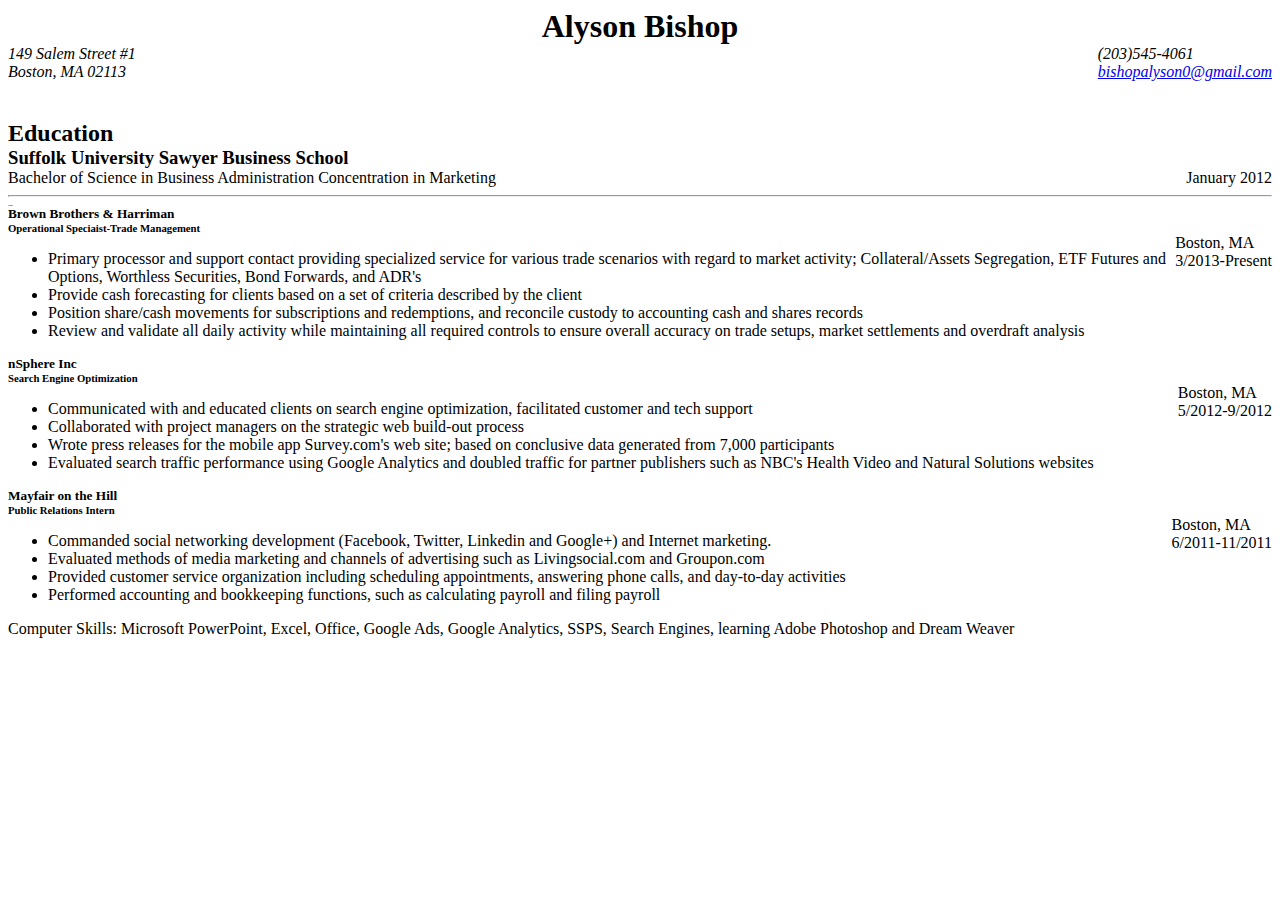
<file: basic-website/index.html>
<!DOCTYPE html>
<html>
	<head>
		<title>
			Alyson's Resume
		</title>
		<link rel="stylesheet" href="css/index.css">
	</head>
	<body>
		<h1>Alyson Bishop</h1>
		<address>149 Salem Street #1 <br>Boston, MA 02113</address>
		<address>(203)545-4061 <br><a href="mailto:bishopalyson90@gamilc.com">bishopalyson0@gmail.com</a></address>
		<hgroup>
			<h2>Education</h2>
			<h3>Suffolk University Sawyer Business School</h3>
		</hgroup>
			
			<time> January 2012</time>
			<p>Bachelor of Science in Business Administration 
				Concentration in Marketing</p>
			<hr>
			<h4>Experience</h4>
		</hr>
		<hgroup>
			<h5>Brown Brothers & Harriman</h5>
			<h6>Operational Speciaist-Trade Management</h6>
		</hgroup>
		<div>
			<p>Boston, MA</p>
			<time>3/2013-Present</time>
		</div>
		<ul>
			<li>Primary processor and support contact providing specialized service for various trade scenarios with regard to market activity; Collateral/Assets Segregation, ETF Futures and Options, Worthless Securities, Bond Forwards, and ADR's</li>
			<li>Provide cash forecasting for clients based on a set of criteria described by the client</li> 
			<li>Position share/cash movements for subscriptions and redemptions, and reconcile custody to accounting cash and shares records</li>
			<li>Review and validate all daily activity while maintaining all required controls to ensure overall accuracy on trade setups, market settlements and overdraft analysis</li>
		</ul>
		<hgroup>
			<h5>nSphere Inc</h5>
			<h6>Search Engine Optimization</h6>
		</hgroup>
		<div>
		<p>Boston, MA</p>
		<time>5/2012-9/2012</time>
		</div>
		<ul>
			<li>Communicated with and educated clients on search engine optimization, facilitated customer and tech support</li>
			<li>Collaborated with project managers on the strategic web build-out process</li>
			<li>Wrote press releases for the mobile app Survey.com's web site; based on conclusive data generated from 7,000 participants</li>
			<li>Evaluated search traffic performance using Google Analytics and doubled traffic for partner publishers such as NBC's Health Video and Natural Solutions websites</li>
		</ul>
		<hgroup>
			<h5>Mayfair on the Hill</h5>
			<h6>Public Relations Intern</h6>
		</hgroup>
		<div>
		<p>Boston, MA</p>
		<time>6/2011-11/2011</time>
		</div>
		<ul>
			<li>Commanded social networking development (Facebook, Twitter, Linkedin and Google+) and Internet marketing.</li>
			<li>Evaluated methods of media marketing and channels of advertising such as Livingsocial.com and Groupon.com</li>
			<li>Provided customer service organization including scheduling appointments, answering phone calls, and day-to-day activities</li>
			<li>Performed accounting and bookkeeping functions, such as calculating payroll and filing payroll</li>
		</ul>
		<p><span>Computer Skills</span>: Microsoft PowerPoint, Excel, Office, Google Ads, Google Analytics, SSPS, Search Engines, learning Adobe Photoshop and Dream Weaver</p>
	</body>
</html>
</file>
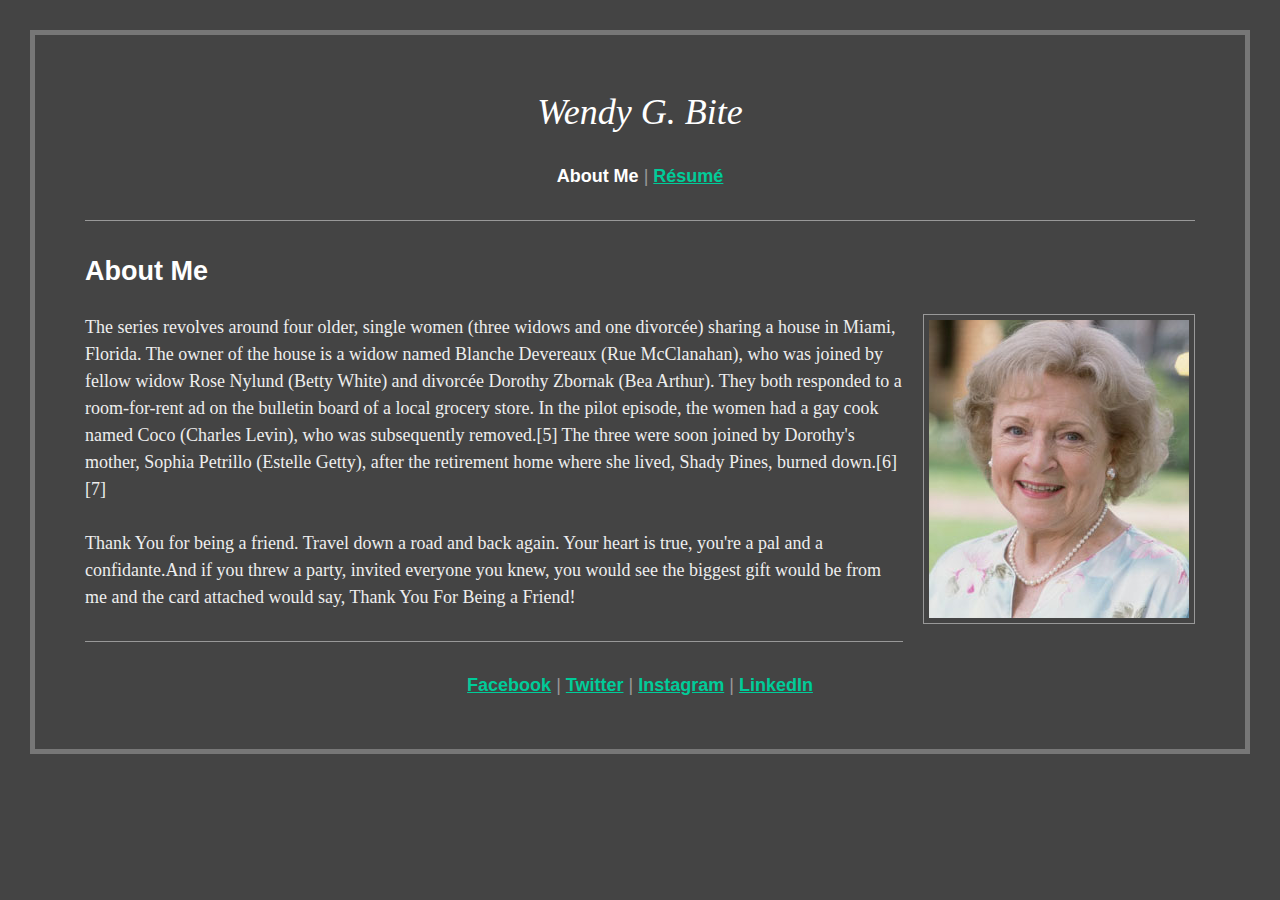
<file: class 2/02_css_basics (1)/solution/Wendy_Bite_Solution/index.html>
<!doctype html>
<html>
	<head>
		<meta charset="utf-8">
		<title>Wendy G. Bite</title>
		<link rel="stylesheet" href="css/style.css">
	</head>
	<body>
		
		<h1>Wendy G. Bite</h1>
		
		<nav>
			<strong>About Me</strong>
			|
			<a href="resume.html">Résumé</a>
		</nav>
		
		<hr>
		
		<h2>About Me</h2>
		
		<img src="img/Betty-White.jpg" alt="Wendy Bite">
		
		<p>The series revolves around four older, single women (three widows and one divorcée) sharing a house in Miami, Florida. The owner of the house is a widow named Blanche Devereaux (Rue McClanahan), who was joined by fellow widow Rose Nylund (Betty White) and divorcée Dorothy Zbornak (Bea Arthur). They both responded to a room-for-rent ad on the bulletin board of a local grocery store. In the pilot episode, the women had a gay cook named Coco (Charles Levin), who was subsequently removed.[5] The three were soon joined by Dorothy's mother, Sophia Petrillo (Estelle Getty), after the retirement home where she lived, Shady Pines, burned down.[6][7]</p>

		<p>Thank You for being a friend. Travel down a road and back again. Your heart is true, you're a pal and a confidante.And if you threw a party, invited everyone you knew, you would see the biggest gift would be from me and the card attached would say, Thank You For Being a Friend!</p>
		
		<hr>
		
		<nav>
			<a href="http://facebook.com/">Facebook</a>
			|
			<a href="http://twitter.com/">Twitter</a>
			|
			<a href="http://instagram.com/">Instagram</a>
			|
			<a href="http://linkedin.com/">LinkedIn</a>
		</nav>
				
	</body>
</html>
</file>
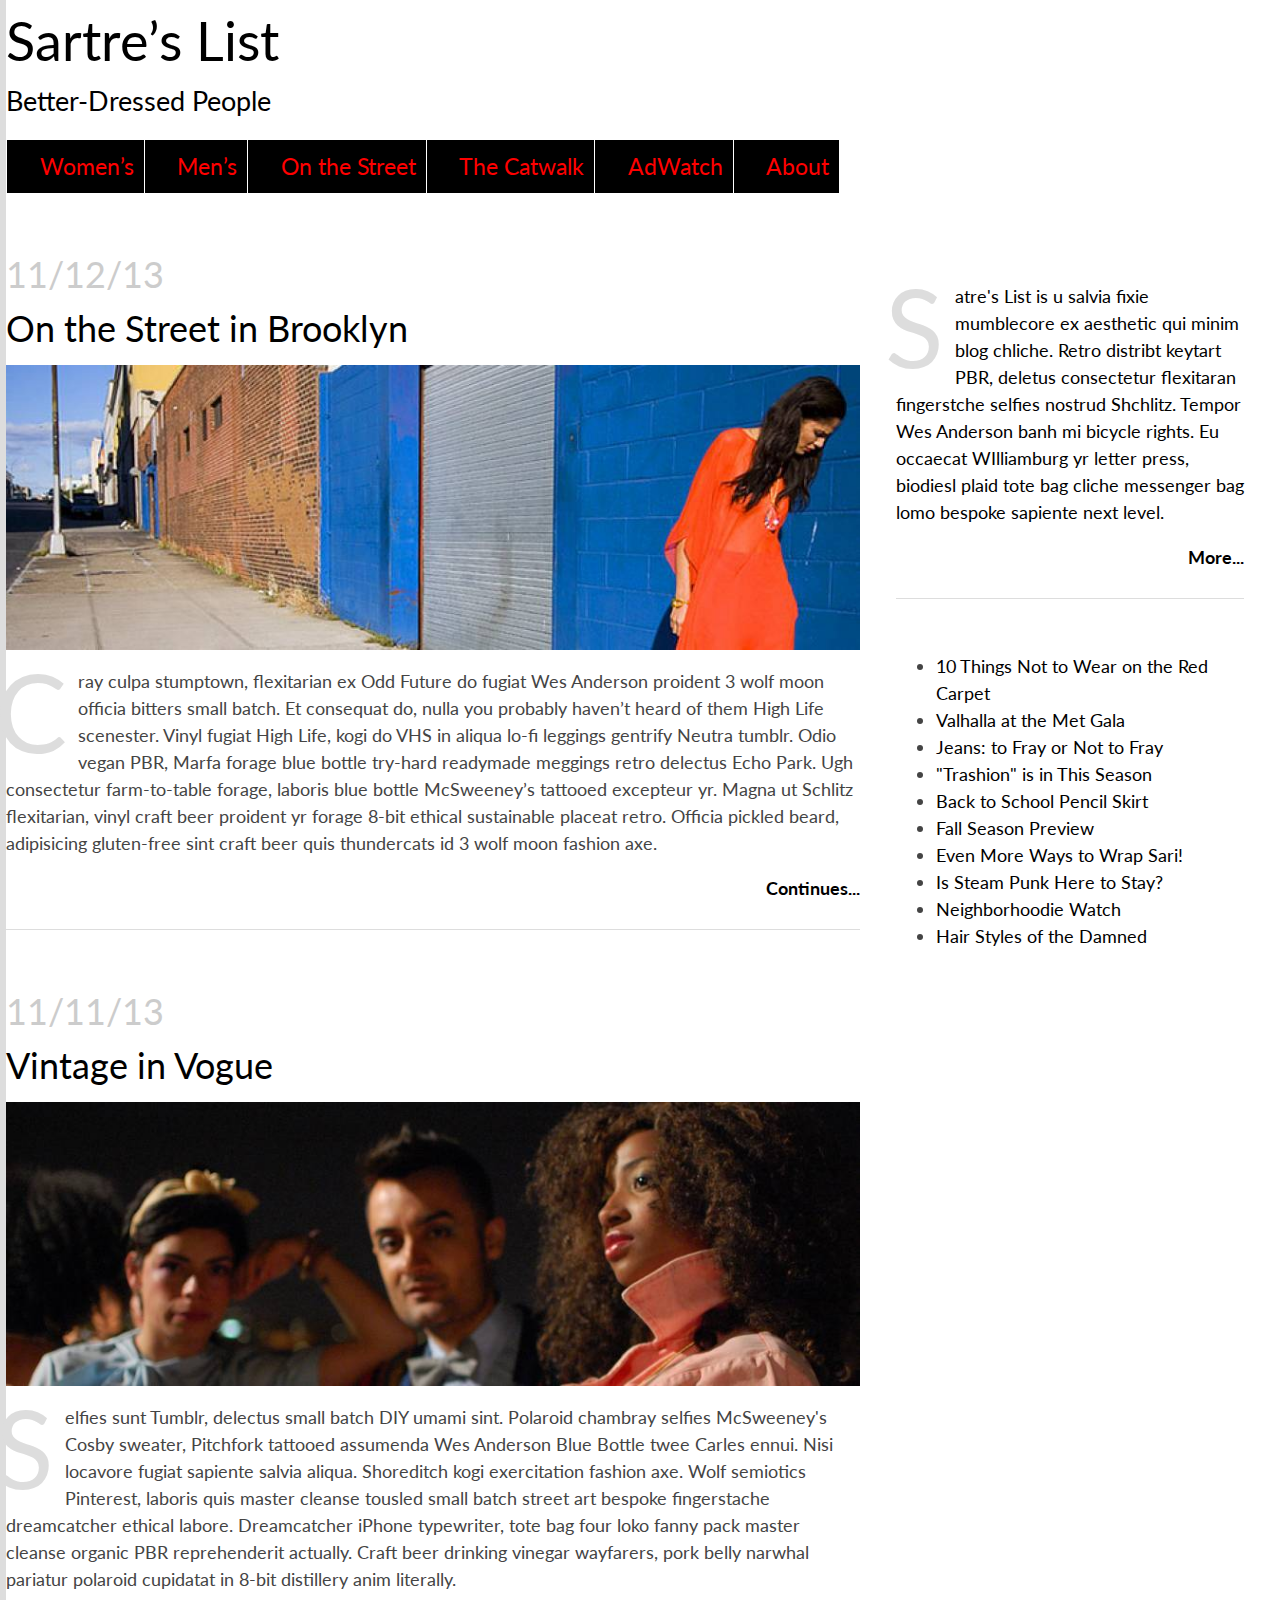
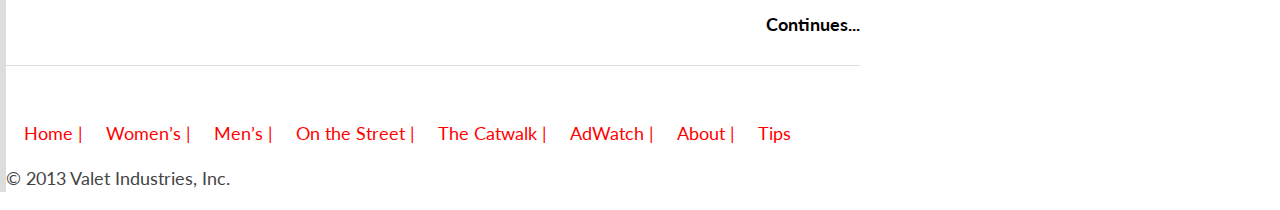
<file: class 3/03_advanced_css (1)/solution/fashion_blog_part1/index.html>
<!doctype html>
<html lang="en-us">
<head>
	<meta charset="utf-8">
	<title>Sartre’s List</title>
	<link href='http://fonts.googleapis.com/css?family=Lato:300,700,300italic,700italic' rel='stylesheet' type='text/css'>
	<link rel="stylesheet" href="css/main.css">
</head>
<body>
	<header>
		<h1><a href="index.html">Sartre’s List</a></h1>
		<h2>Better-Dressed People</h2>
		<nav>
			<ul>
				<li><a href="#">Women’s</a></li>
				<li><a href="#">Men’s</a></li>
				<li><a href="#">On the Street</a></li>
				<li><a href="#">The Catwalk</a></li>
				<li><a href="#">AdWatch</a></li>
				<li><a href="#">About</a></li>
			</ul>
		</nav>
	</header>

	<div id="column-left">
		<article>
			<h3>11/12/13</h3>
			<h2><a href="#">On the Street in Brooklyn</a></h2>
			<img src="img/fashion_photo.jpeg">
			<p>Cray culpa stumptown, flexitarian ex Odd Future do fugiat Wes Anderson proident 3 wolf moon officia bitters small batch. Et consequat do, nulla you probably haven’t heard of them High Life scenester. Vinyl fugiat High Life, kogi do VHS in aliqua lo-fi leggings gentrify Neutra tumblr. Odio vegan PBR, Marfa forage blue bottle try-hard readymade meggings retro delectus Echo Park. Ugh consectetur farm-to-table forage, laboris blue bottle McSweeney’s tattooed excepteur yr. Magna ut Schlitz flexitarian, vinyl craft beer proident yr forage 8-bit ethical sustainable placeat retro. Officia pickled beard, adipisicing gluten-free sint craft beer quis thundercats id 3 wolf moon fashion axe.</p>
			<h4><a href="#">Continues...</a></h4>
		</article>
		<article>
			<h3>11/11/13</h3>
			<h2><a href="#">Vintage in Vogue</a></h2>
			<img src="img/fashion_photo2.jpeg">
			<p>Selfies sunt Tumblr, delectus small batch DIY umami sint. Polaroid chambray selfies McSweeney's Cosby sweater, Pitchfork tattooed assumenda Wes Anderson Blue Bottle twee Carles ennui. Nisi locavore fugiat sapiente salvia aliqua. Shoreditch kogi exercitation fashion axe. Wolf semiotics Pinterest, laboris quis master cleanse tousled small batch street art bespoke fingerstache dreamcatcher ethical labore. Dreamcatcher iPhone typewriter, tote bag four loko fanny pack master cleanse organic PBR reprehenderit actually. Craft beer drinking vinegar wayfarers, pork belly narwhal pariatur polaroid cupidatat in 8-bit distillery anim literally.</p>
			<h4><a href="#">Continues...</a></h4>
		</article>
	</div>
	
	<div id="column-right">
		<article>
			<h2><a href="#"About Us</a></h2>
			<p>Satre's List is u salvia fixie mumblecore ex aesthetic qui  minim blog chliche. Retro distribt keytart PBR, deletus consectetur flexitaran fingerstche selfies nostrud Shchlitz. Tempor Wes Anderson banh mi bicycle rights. Eu occaecat WIlliamburg yr letter press, biodiesl plaid tote bag cliche messenger bag lomo bespoke sapiente next level. </p>
			<h4><a href="#">More...</a></h4>
		</article>
		

		<ul>
			<li><a href="#"> 10 Things Not to Wear on the Red Carpet</a></li>
			<li><a href="#"> Valhalla at the Met Gala</a></li>
			<li><a href="#"> Jeans: to Fray or Not to Fray</a></li>
			<li><a href="#"> "Trashion" is in This Season</a></li>
			<li><a href="#"> Back to School Pencil Skirt</a></li>
			<li><a href="#"> Fall Season Preview</a></li>
			<li><a href="#"> Even More Ways to Wrap Sari!</a></li>
			<li><a href="#"> Is Steam Punk Here to Stay?</a></li>
			<li><a href="#"> Neighborhoodie Watch</a></li>
			<li><a href="#"> Hair Styles of the Damned</a></li>
		</ul>
	</div>
	
	
	<footer>
		<nav>
			<a href="index.html">Home</a>
			|
			<a href="#">Women’s</a>
			|
			<a href="#">Men’s</a>
			|
			<a href="#">On the Street</a>
			|
			<a href="#">The Catwalk</a>
			|
			<a href="#">AdWatch</a>
			|
			<a href="#">About</a>
			|
			<a href="#">Tips</a>
		</nav>
		<p>&copy; 2013 Valet Industries, Inc.</p>
	</footer>
<script>document.write('<script src="http://' + (location.host || 'localhost').split(':')[0] + ':35729/livereload.js?snipver=1"></' + 'script>')</script>
</body>
</html>
</file>
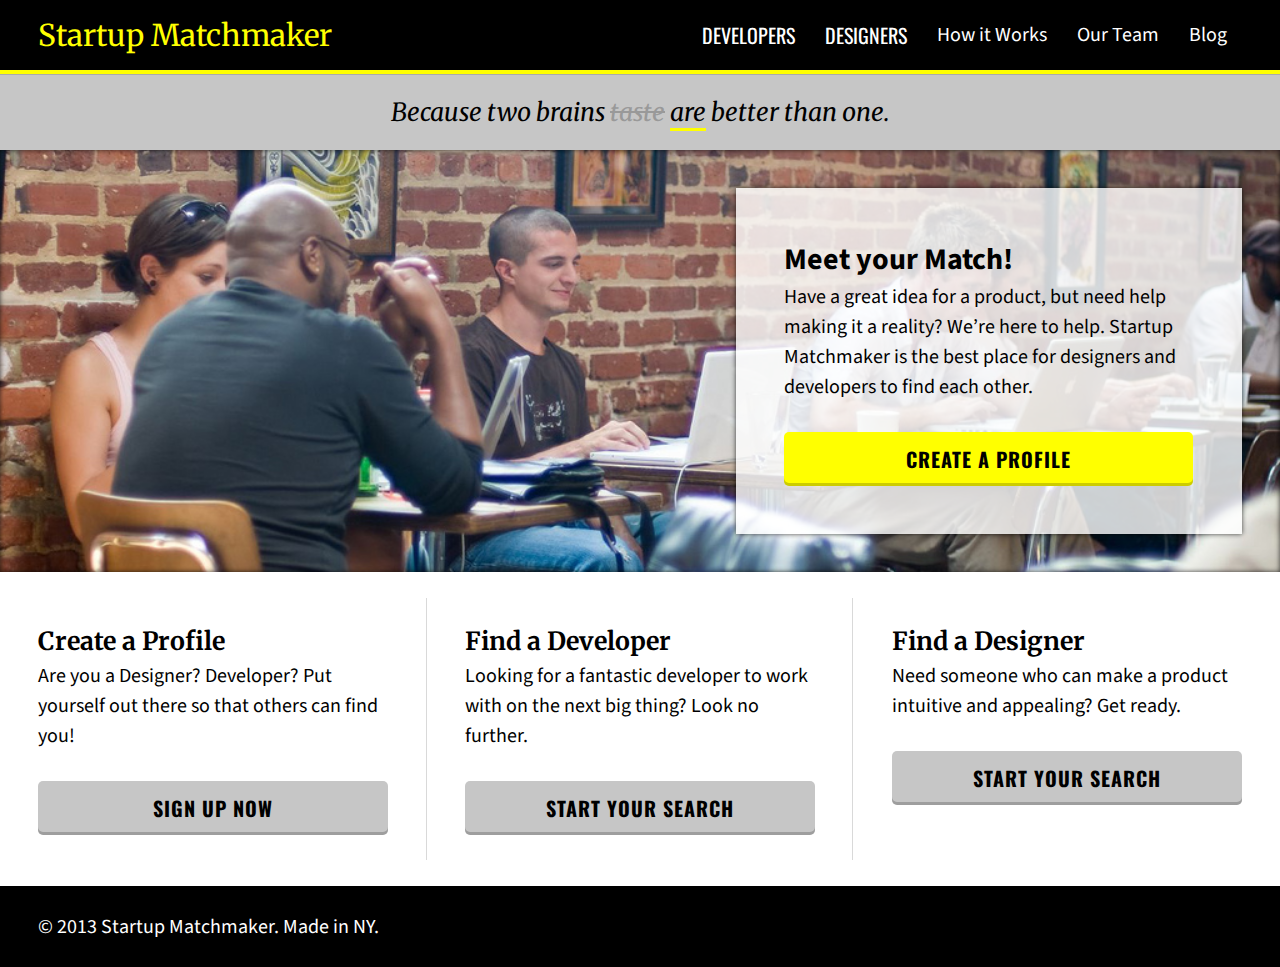
<file: class 5 /05_lab (1)/solution/startup_matchmaker_solution/index.html>
<!doctype html>
<html lang="en-us">
<head>
	<meta charset="utf-8">
	<title>Startup Matchmaker</title>
	<link href='http://fonts.googleapis.com/css?family=Source+Sans+Pro:400,700|Oswald:700|Merriweather:700,700italic' rel='stylesheet' type='text/css'>
	<link rel="stylesheet" href="css/reset.css">
	<link rel="stylesheet" href="css/main.css">
</head>
<body>
	<header id="page-header">
		<div class="wrapper">
			<h1><a href="index.html">Startup Matchmaker</a></h1>
			<nav>
				<ul>
					<li><strong><a href="developers.html">Developers</a></strong></li>
					<li><strong><a href="designers.html">Designers</a></strong></li>			
					<li><a href="how.html">How it Works</a></li>			
					<li><a href="team.html">Our Team</a></li>			
					<li><a href="blog.html">Blog</a></li>			
				</ul>
			</nav>
		</div>
	</header>
	<p class="tagline">Because two brains <del>taste</del> <ins>are</ins> better than&nbsp;one.</p>
	<section class="banner">
		<div class="wrapper">
			<div class="blurb">
				<h2>Meet your Match!</h2>
				<p>Have a great idea for a product, but need help making it a reality? We’re here to help. Startup Matchmaker is the best place for designers and developers to find each other.</p>
				<a class="button" href="#">Create a Profile</a>
			</div>
		</div>
	</section>
	<div class="wrapper">
		<section class="touts">
			<section class="tout">
				<header>
					<h3>Create a Profile</h3>
				</header>
				<p>Are you a Designer? Developer? Put yourself out there so that others can find you!</p>
				<a class="button" href="#">Sign Up Now</a>
			</section>
			<section class="tout">
				<header>
					<h3>Find a Developer</h3>
				</header>
				<p>Looking for a fantastic developer to work with on the next big thing? Look no further.</p>
				<a class="button" href="developers.html">Start Your Search</a>
			</section>
			<section class="tout">
				<header>
					<h3>Find a Designer</h3>
				</header>
				<p>Need someone who can make a product intuitive and appealing? Get ready.</p>
				<a class="button" href="designers.html">Start Your Search</a>
			</section>
		</section>
	</div>
	<footer>
		<div class="wrapper">
			© 2013 Startup Matchmaker. Made in NY.
		</div>
	</footer>
</body>
</html>
</file>
<file: basic-website/css/index.css>
p {
	margin:0;
}
h1,h2,h3,h4,h5,h6 {
	margin:0;
}
h1 {
	text-align: center;
}
h4 {
	font-size: 1px; 
}
h1+address {
	float:left;
}

address+address {
	float:right;
}
time {
	float:right;
}
address+hgroup {
	clear:both;
	margin-top:75px;
}
p+time {
	float:right;
}
div {
	float:right;
}

p+time {
	float:right;
}
div {
	float:right;
}
</file>
<file: class 2/02_css_basics (1)/solution/Wendy_Bite_Solution/css/style.css>
body {
	font-family: sans-serif;
	font-size: 18px;
	line-height: 1.5;
	margin: 30px;
	border: 5px solid #777777;
	padding: 50px;
	background: #444444;
	color: #EEEEEE;
}

a {
	font-weight: bold;
	color: #00CC99;
}

small {
	color: #BBBBBB;
}

strong {
	color: #FFFFFF;
}

h1 {
	font-family: Georgia, serif;
	font-weight: normal;
	text-align: center;
	color: #FFFFFF;
	font-style: italic;
	margin-top: 0;
}

h2 {
	color: #FFFFFF;
}

h3 {
	font-size: 18px;
	color: #BBBBBB;
	text-transform: uppercase;
	letter-spacing: 2px;
	margin-top: 42px;
}

h4 {
	font-weight: normal;
	margin-bottom: 0;
}

p {
	font-family: Georgia, serif;
	margin-top: 0;
	margin-bottom: 27px;
}

ul {
	list-style: square;
}

ul p {
	color: #BBBBBB;
}

hr {
	border: none;
	border-top: 1px solid #999999;
	margin: 30px 0;
}

img {
	float: right;
	margin-left: 20px;
	margin-bottom: 20px;
	border: 1px solid #999999;
	padding: 5px;
}

nav {
	color: #999999;
	text-align: center;
}
</file>
<file: class 3/03_advanced_css (1)/solution/fashion_blog_part1/css/main.css>
*{
	-webkit-box-sizing:border-box;
	-moz-box-sizing:border-box;
	box-sizing:border-box;
}
body {
	margin: 0;
	font-family: 'Lato', sans-serif;
	font-size: 18px;
	line-height: 1.5;
	background: #FFF;
	color: #444;
	border-left: 6px solid #DDD;
}

a {
	color: black;
	text-decoration: none;
	-webkit-transition: all 300ms;
}
a:hover {
	color: #A00;
}

h1, h2, h3, h4, h5, h6 {
	margin: 0;
	padding: 0;
}

h1 {
	font-size: 3em;
	font-weight: normal;
}

h2 {
	font-size: 2em;
	font-weight: normal;
	color: black;
	margin: 0;
	padding: 0;
}
h2 a {
	color: inherit;
}
h2 a:hover {
	color: #D00;
}

h3 {
	font-size: 2em;
	font-weight: normal;
	color: #CCC;
	margin: 0;
	padding: 0;
}

h4 {
	text-align: right;
}

img {
	display: block;
	margin: 10px 0;
	max-width: 100%;
}


header h2 {
	font-size: 1.5em;
	margin-bottom: .5em;
}

footer nav {
	color: red;
	clear:both;
}
nav a {
	color:red;
	padding-left: 1em; 
}
header nav li {
	float:left;
	font-size: 1.25em;
	background-color:black; 
	border-left:solid 1px white;
	list-style: none;
	padding: 10px;

}

header ul{
	padding:0;
}

header nav li:hover {
	color: white;
	background-color:black; 
	border-left:solid 1px;
}

article {
	border-bottom: 1px solid #DDD;
	margin: 3em 0;
	padding-bottom: 1.5em;
}
article p:first-letter {
	float: left;
	font-size: 6em;
	line-height: 1;
	color: #DDD;
	margin: -.1em .1em 0 -.1em;
}

.module {
	border-bottom: 1px solid #DDD;
	padding: 1.5em 0;
}
.module:last-of-type {
	border: none;
}

.ad img {
	margin: auto;
}
#column-left {
	float:left;
	width:67%;

}
#column-right {
	float:right;
	width:33%;
	padding: 2em;

}
#column-right h2 {
	float:right;
}
</file>
<file: class 5 /05_lab (1)/solution/startup_matchmaker_solution/css/main.css>
body {
	font-family: 'Source Sans Pro', sans-serif;
	font-size: 20px;
	line-height: 1.5;
	cursor: default;
}

.wrapper {
	max-width: 1280px;
	margin: auto;
}

h1 {
	font-size: 2em;
	line-height: 1;
}
h2 {
	font-size: 1.5em;
	font-weight: bold;
}
h3 {
	font-family: 'Merriweather', serif;
	font-size: 1.25em;
	font-weight: bold;
}
p {
	margin: 0 0 1.5em 0;
}

.button {
	font-family: 'Oswald', sans-serif;
	text-decoration: none;
	text-transform: uppercase;
	letter-spacing: 1px;
	font-weight: bold;
	background: yellow;
	color: black;
	display: block;
	text-align: center;
	padding: 12px;
	box-shadow: inset 0 -3px 0 rgba(0,0,0,.2);
	border-radius: 5px;
}

#page-header {
	background: black;
	color: white;
	overflow: hidden;
	border-bottom: 4px solid yellow;
	padding: 0 3%;
}
#page-header a {
	color: inherit;
	text-decoration: none;
}
#page-header h1 {
	float: left;
	color: yellow;
	font-family: 'Merriweather', serif;
	font-size: 1.5em;
	margin: 20px 0 0 0;
}
#page-header nav {
	float: right;
}
#page-header nav li {
	float: left;
}
#page-header nav a {
	display: block;
	padding: 20px 15px;
}
#page-header nav li a:hover {
	color: yellow;
}
#page-header nav li.active a {
	background: #666;
}
#page-header nav strong {
	font-family: 'Oswald', sans-serif;
	text-transform: uppercase;
}
#page-header nav strong a {
}


.tagline {
	font-family: 'Merriweather', serif;
	text-align: center;
	margin: 0;
	padding: 1em 3%;
	font-size: 1.25em;
	line-height: 1em;
	font-style: italic;
	background: #C6C6C6;
	border-top: 1px solid #AAA;
}
.tagline del {
	color: #999;
}
.tagline ins {
	text-decoration: none;
	border-bottom: 3px solid yellow;
}

.banner {
	background: url(../images/coworking.jpg) center center no-repeat;
	background-size: cover;
	overflow: hidden;
	padding: 3%;
	box-shadow: inset 0 0 5px rgba(0,0,0,.75);
}

.blurb {
	background: rgba(255,255,255,.8);
	width: 34%;
	margin: 0 auto;
	padding: 4%;
	float: right;
	box-shadow: 0 0 5px rgba(0,0,0,.75);
}

.touts {
	background: #EEE;
	background: white;
	overflow: hidden;
	padding: 2% 0;
}
.tout {
	float: left;
	width: 27.3333%;
	padding: 2% 3%;
	box-shadow: inset -1px 0 0 rgba(0,0,0,.15);
}
.tout:last-child {
	box-shadow: none;
}
.tout .button {
	background: #C6C6C6;
}

.profiles {
	background: #C6C6C6;
	padding: 10px;
}
.cards {
	overflow: hidden;
}
.card {
	float: left;
	width: 25%;
}
.card img {
	max-width: 100%;
}
.card article {
	background: white;
	margin: 10px;
	padding: 10px;
}
.card .button {
	font-size: .75em;
}

.tags {
	overflow: hidden;
	margin-bottom: 10px;
}
.tags li {
	float: left;
}
.tags li a {
	display: block;
	background: #666;
	padding: 1px 12px;
	border-radius: 100px;
	font-size: .75em;
	margin: 0 5px 5px 0;
	color: white;
	text-decoration: none;
}

footer {
	background: black;
	color: white;
	padding: 2% 3%;
}
</file>
